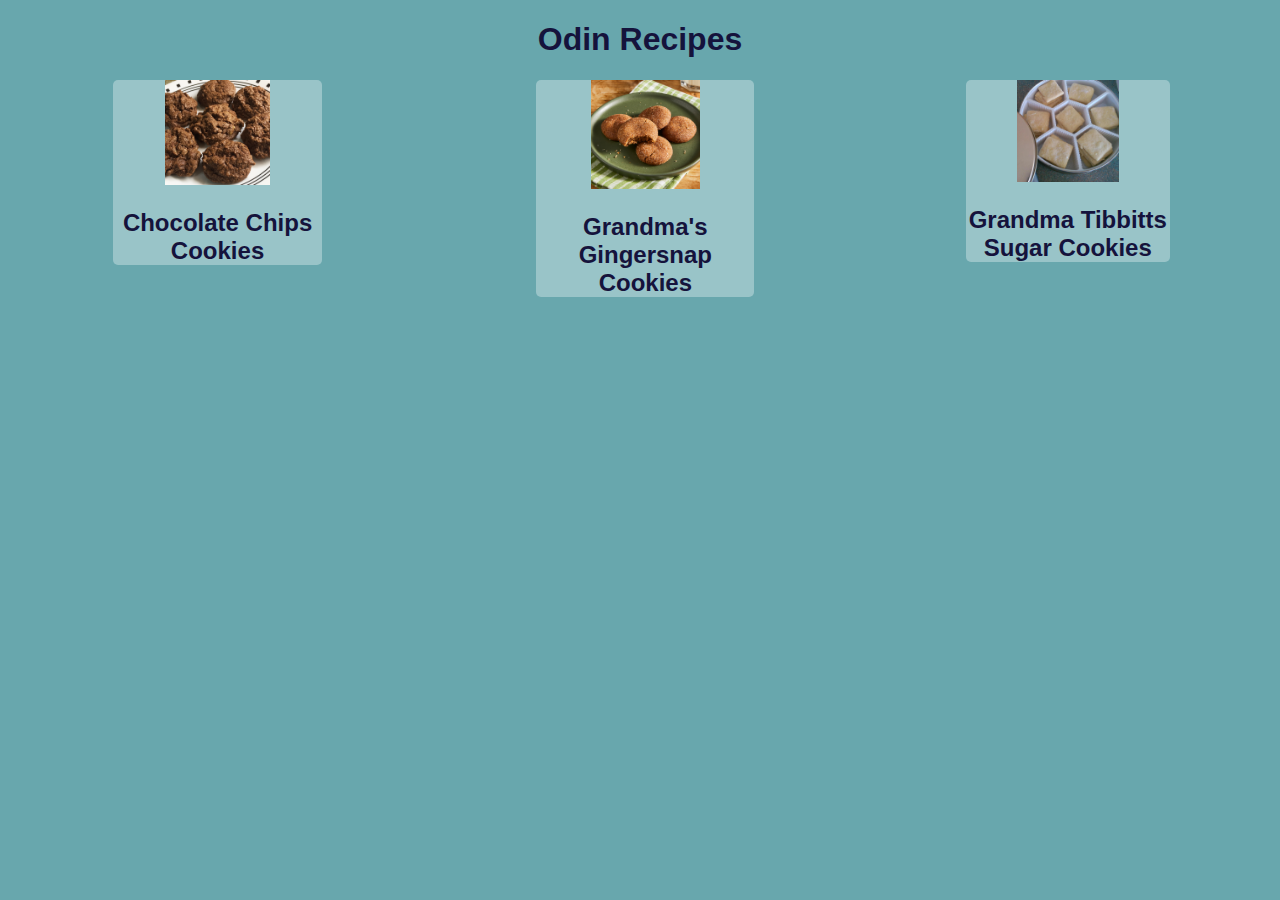
<file: index.html>
<!DOCTYPE html>
<html>

<head>
    <meta charset="utf-8">
    <meta http-equiv="X-UA-Compatible" content="IE=edge">
    <meta name="viewport" content="width=device-width, initial-scale=1.0">
    <link rel="stylesheet" href="style.css">
    <title>Odin Recipes</title>
</head>

<body>
    <h1>Odin Recipes</h1>
    <div class="grid-container">
        <div class="container icon">
            <a href="recipes/chocolate-chips-cookies.html">
                <div class="container image">
                    <img src="images/chocolate-chips-cookies.jpeg" alt="">
                    <h2>Chocolate Chips Cookies</h2>
                </div>
            </a>
        </div>
        <div class="container icon">
            <a href="recipes/ginger-cookies.html">
                <div class="container image">
                    <img src="images/ginger-cookies.jpeg" alt="">
                    <h2>Grandma's Gingersnap Cookies</h2>
                </div>
            </a>
        </div>
        <div class="container icon">
            <a href="recipes/tibbitts-sugar-cookies.html">
                <div class="container image">
                    <img src="images/tibbitts-sugar.cookies.jpeg" alt="">
                    <h2>Grandma Tibbitts Sugar Cookies</h2>
                </div>
            </a>
        </div>
    </div>
</body>

</html>
</file>
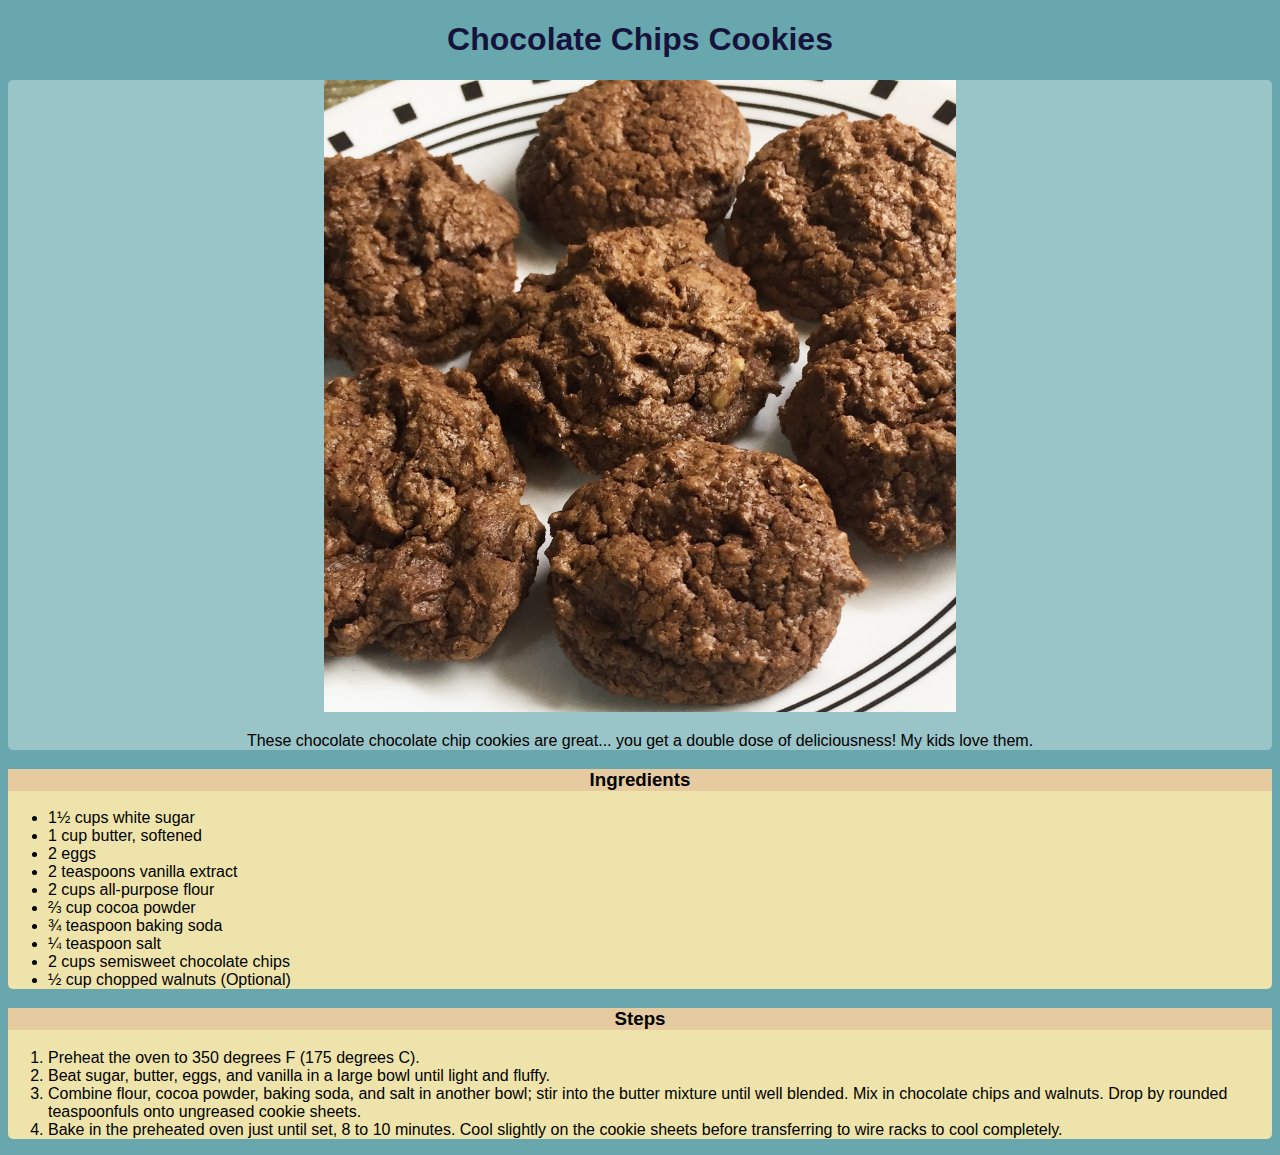
<file: recipes/chocolate-chips-cookies.html>
<!DOCTYPE html>
<html>

<head>
    <meta charset="utf-8">
    <meta http-equiv="X-UA-Compatible" content="IE=edge">
    <meta name="viewport" content="width=device-width, initial-scale=1.0">
    <link rel="stylesheet" href="../style.css">
    <title>Chocolate Chips Cookies</title>
</head>

<body>
    <h1>Chocolate Chips Cookies</h1>
    <div class="container image">
        <img src="../images/chocolate-chips-cookies.jpeg" alt="Chocolate Chips Cookies">
        <p>These chocolate chocolate chip cookies are great... you get a double dose of deliciousness! My kids love
            them.
        </p>
    </div>
    <div class="container preparation">
        <h3>Ingredients</h3>
        <div>
            <ul>
                <li>1½ cups white sugar </li>
                <li>1 cup butter, softened </li>
                <li>2 eggs </li>
                <li>2 teaspoons vanilla extract </li>
                <li>2 cups all-purpose flour </li>
                <li>⅔ cup cocoa powder </li>
                <li>¾ teaspoon baking soda </li>
                <li>¼ teaspoon salt </li>
                <li>2 cups semisweet chocolate chips </li>
                <li>½ cup chopped walnuts (Optional)</li>
            </ul>
        </div>
    </div>
    <div class="container preparation">
        <h3>Steps</h3>
        <div>
            <ol>
                <li>Preheat the oven to 350 degrees F (175 degrees C).</li>
                <li>Beat sugar, butter, eggs, and vanilla in a large bowl until light and fluffy.</li>
                <li>Combine flour, cocoa powder, baking soda, and salt in another bowl; stir into the butter mixture
                    until well blended. Mix in chocolate chips and walnuts. Drop by rounded teaspoonfuls onto ungreased
                    cookie sheets.</li>
                <li>Bake in the preheated oven just until set, 8 to 10 minutes. Cool slightly on the cookie sheets
                    before transferring to wire racks to cool completely.</li>
            </ol>
        </div>
    </div>
</body>

</html>
</file>
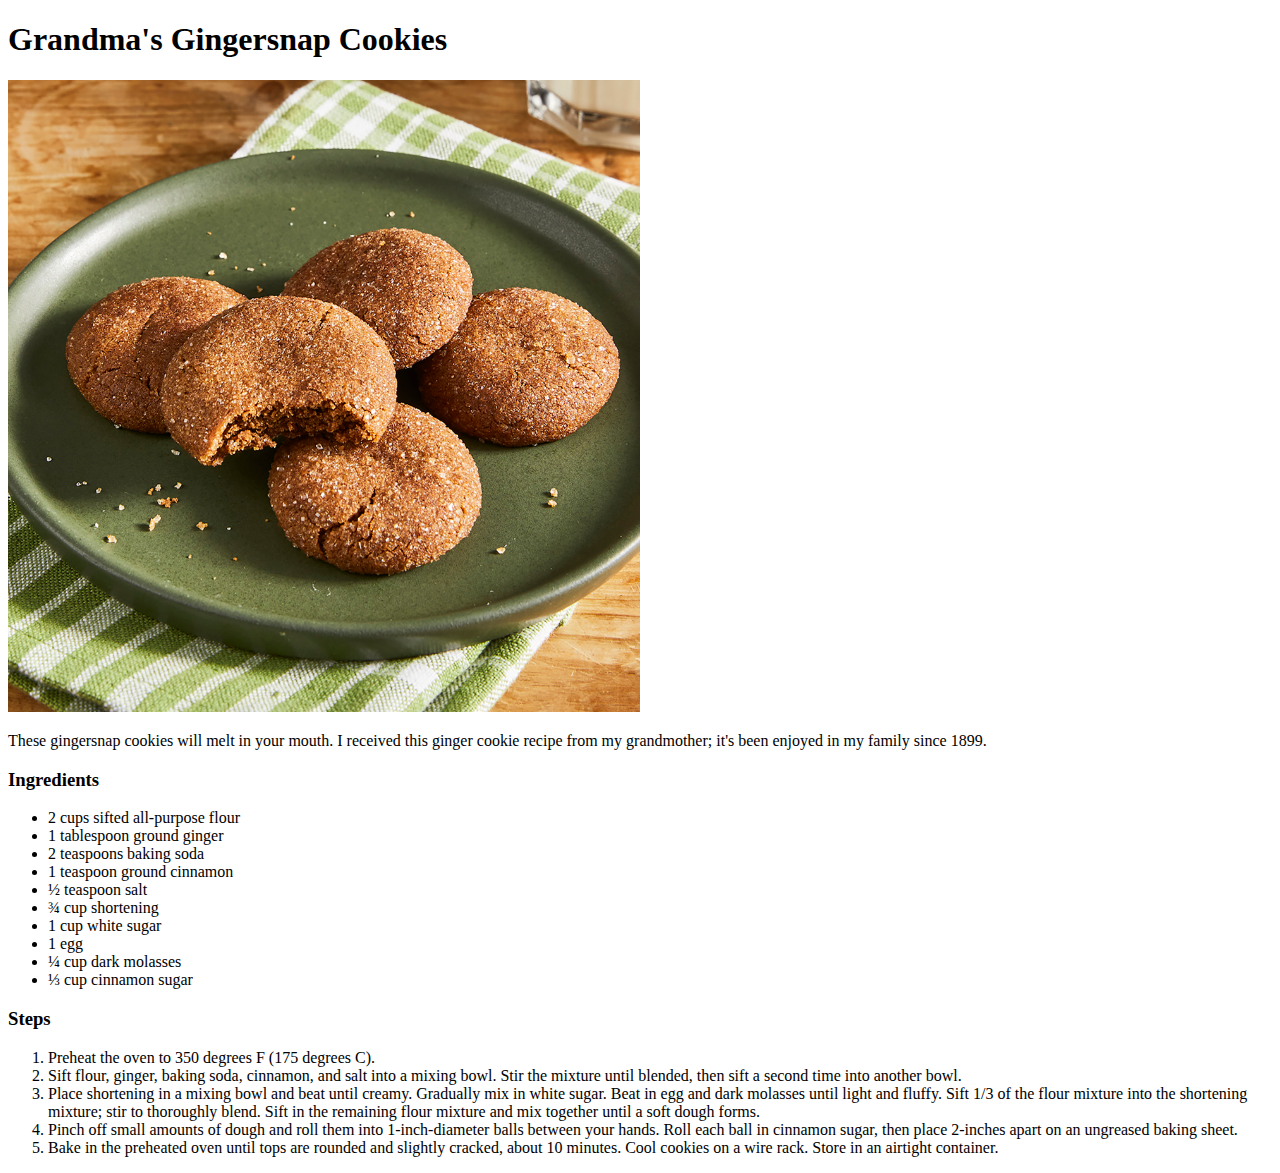
<file: recipes/gigner-cookies.html>
<!DOCTYPE html>
<html lang="en">

<head>
    <meta charset="UTF-8">
    <meta http-equiv="X-UA-Compatible" content="IE=edge">
    <meta name="viewport" content="width=device-width, initial-scale=1.0">
    <title>Grandma's Gingersnap Cookies</title>
</head>

<!--

            https://www.allrecipes.com/recipe/10365/grandmas-gingersnap-cookies/

-->

<body>
    <h1>Grandma's Gingersnap Cookies</h1>
    <div>
        <img src="/images/ginger-cookies.jpeg" alt="ginger cookies" height="50%" width="50%">
        <p>These gingersnap cookies will melt in your mouth. I received this ginger cookie recipe from my grandmother;
            it's been enjoyed in my family since 1899. </p>
    </div>
    <div>
        <h3>Ingredients</h3>
        <div>
            <ul>
                <li>2 cups sifted all-purpose flour</li>
                <li>1 tablespoon ground ginger</li>
                <li>2 teaspoons baking soda</li>
                <li>1 teaspoon ground cinnamon</li>
                <li>½ teaspoon salt</li>
                <li>¾ cup shortening</li>
                <li>1 cup white sugar</li>
                <li>1 egg</li>
                <li>¼ cup dark molasses</li>
                <li>⅓ cup cinnamon sugar</li>
            </ul>
        </div>
    </div>
    <div>
        <h3>Steps</h3>
        <div>
            <ol>
                <li>Preheat the oven to 350 degrees F (175 degrees C).</li>
                <li>Sift flour, ginger, baking soda, cinnamon, and salt into a mixing bowl. Stir the mixture until blended, then sift a second time into another bowl.</li>
                <li>Place shortening in a mixing bowl and beat until creamy. Gradually mix in white sugar. Beat in egg and dark molasses until light and fluffy. Sift 1/3 of the flour mixture into the shortening mixture; stir to thoroughly blend. Sift in the remaining flour mixture and mix together until a soft dough forms.</li>
                <li>Pinch off small amounts of dough and roll them into 1-inch-diameter balls between your hands. Roll each ball in cinnamon sugar, then place 2-inches apart on an ungreased baking sheet.</li>
                <li>Bake in the preheated oven until tops are rounded and slightly cracked, about 10 minutes. Cool cookies on a wire rack. Store in an airtight container.</li>
            </ol>
        </div>
    </div>
</body>

</html>
</file>
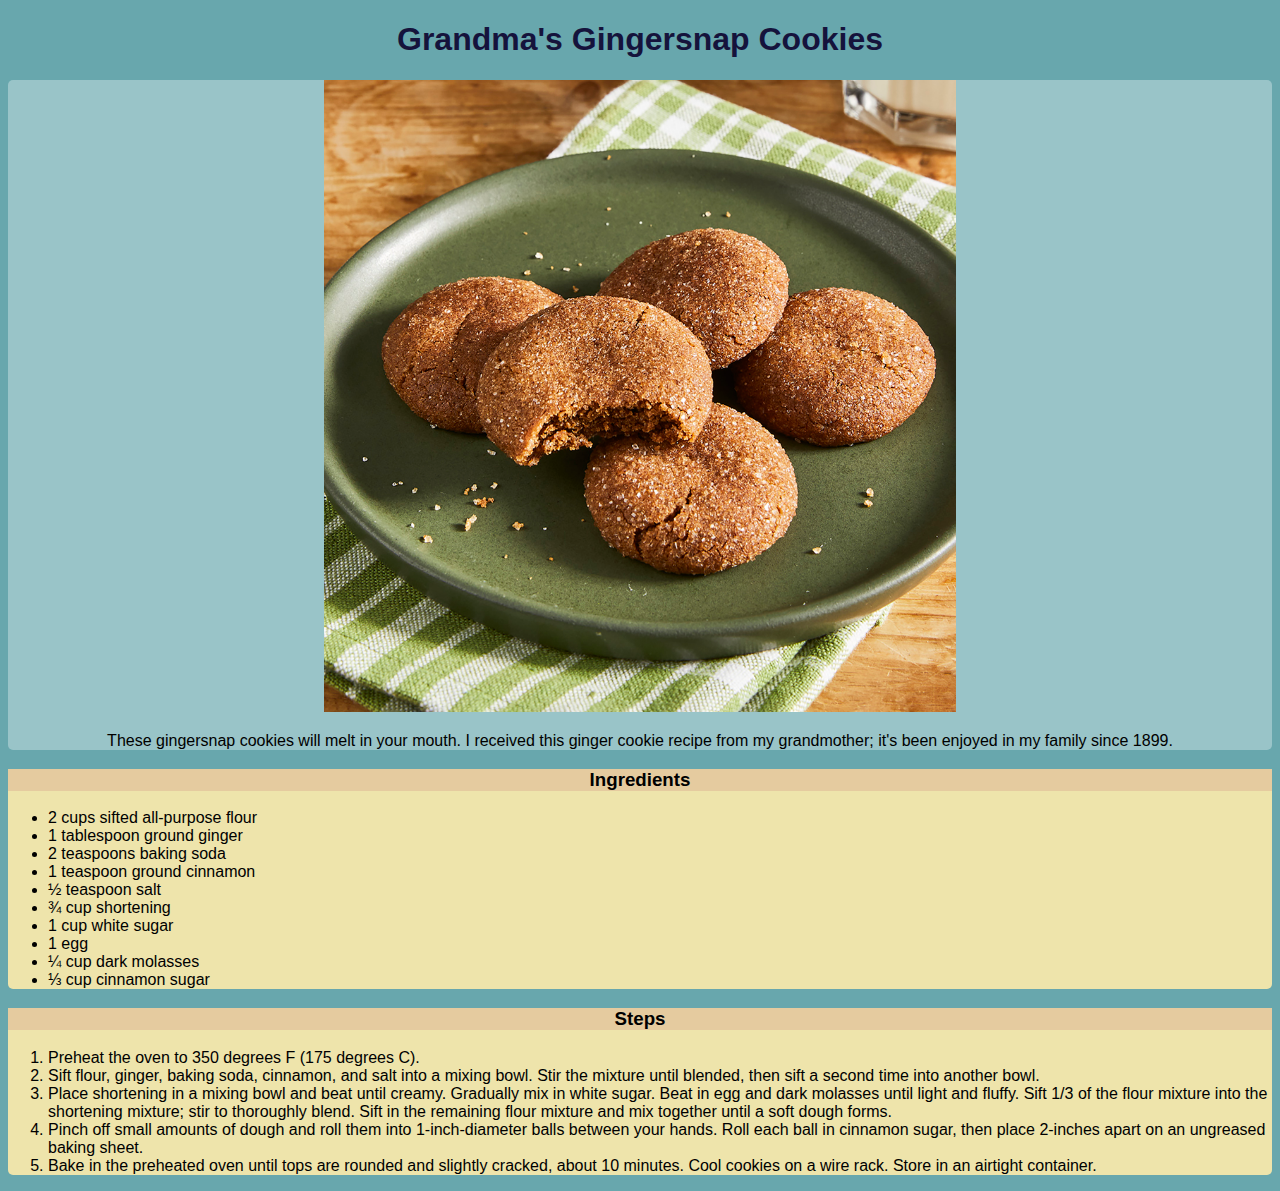
<file: recipes/ginger-cookies.html>
<!DOCTYPE html>
<html>

<head>
    <meta charset="utf-8">
    <meta http-equiv="X-UA-Compatible" content="IE=edge">
    <meta name="viewport" content="width=device-width, initial-scale=1.0">
    <link rel="stylesheet" href="../style.css">
    <title>Grandma's Gingersnap Cookies</title>
</head>

<body>
    <h1>Grandma's Gingersnap Cookies</h1>
    <div class="container image">
        <img src="../images/ginger-cookies.jpeg" alt="ginger cookies">
        <p>These gingersnap cookies will melt in your mouth. I received this ginger cookie recipe from my grandmother;
            it's been enjoyed in my family since 1899. </p>
    </div>
    <div class="container preparation">
        <h3>Ingredients</h3>
        <div>
            <ul>
                <li>2 cups sifted all-purpose flour</li>
                <li>1 tablespoon ground ginger</li>
                <li>2 teaspoons baking soda</li>
                <li>1 teaspoon ground cinnamon</li>
                <li>½ teaspoon salt</li>
                <li>¾ cup shortening</li>
                <li>1 cup white sugar</li>
                <li>1 egg</li>
                <li>¼ cup dark molasses</li>
                <li>⅓ cup cinnamon sugar</li>
            </ul>
        </div>
    </div>
    <div class="container preparation">
        <h3>Steps</h3>
        <div>
            <ol>
                <li>Preheat the oven to 350 degrees F (175 degrees C).</li>
                <li>Sift flour, ginger, baking soda, cinnamon, and salt into a mixing bowl. Stir the mixture until
                    blended, then sift a second time into another bowl.</li>
                <li>Place shortening in a mixing bowl and beat until creamy. Gradually mix in white sugar. Beat in egg
                    and dark molasses until light and fluffy. Sift 1/3 of the flour mixture into the shortening mixture;
                    stir to thoroughly blend. Sift in the remaining flour mixture and mix together until a soft dough
                    forms.</li>
                <li>Pinch off small amounts of dough and roll them into 1-inch-diameter balls between your hands. Roll
                    each ball in cinnamon sugar, then place 2-inches apart on an ungreased baking sheet.</li>
                <li>Bake in the preheated oven until tops are rounded and slightly cracked, about 10 minutes. Cool
                    cookies on a wire rack. Store in an airtight container.</li>
            </ol>
        </div>
    </div>
</body>

</html>
</file>
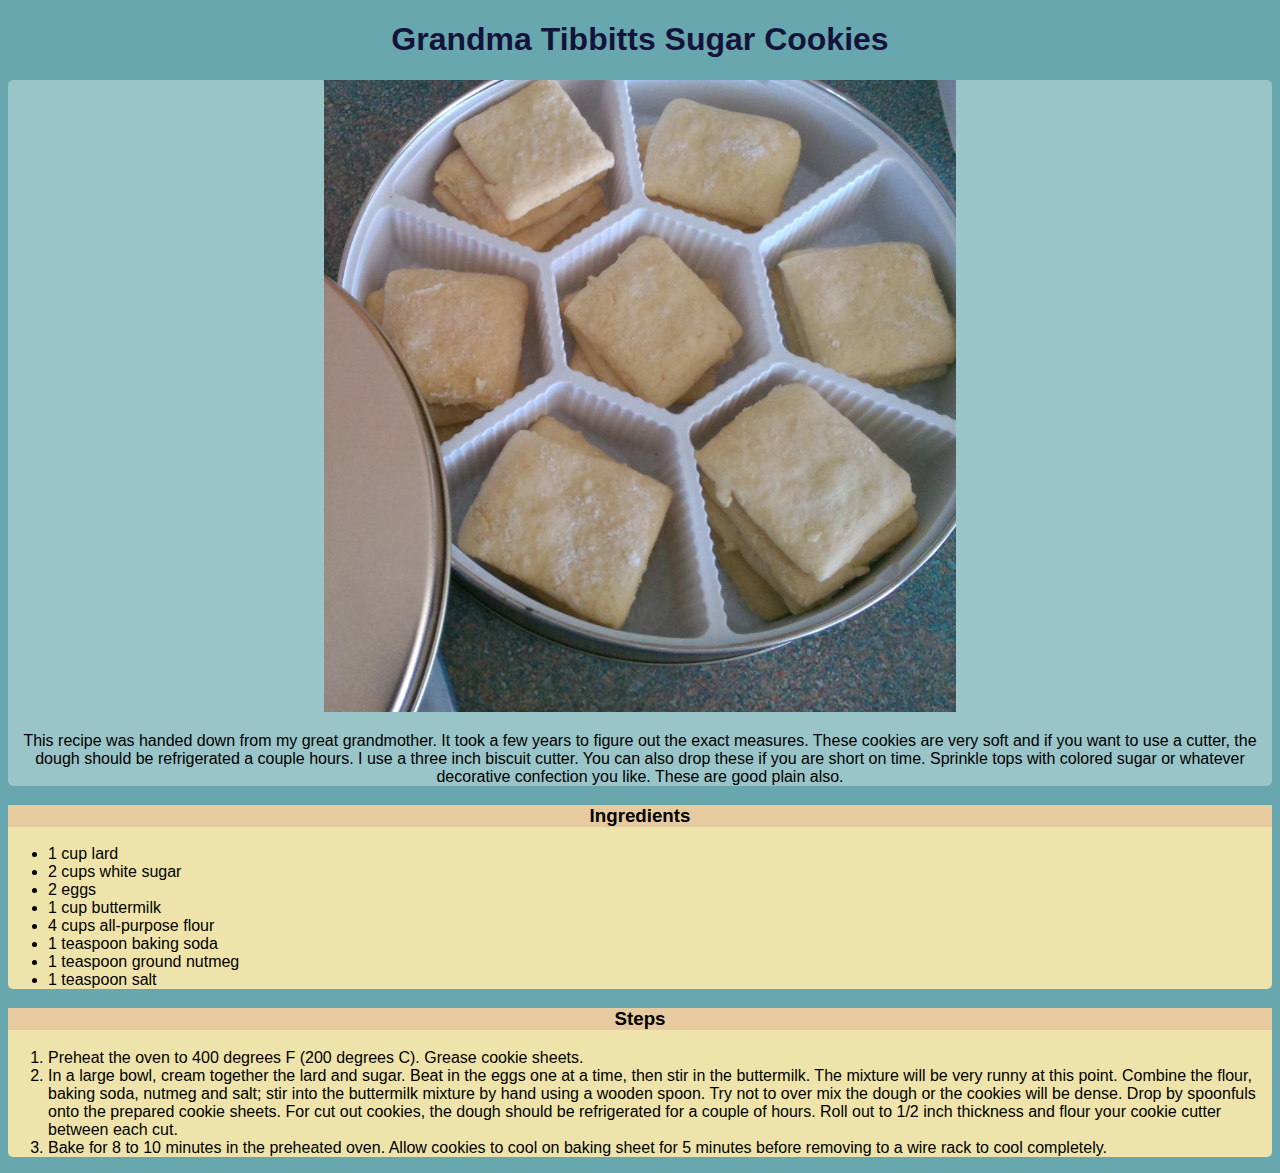
<file: recipes/tibbitts-sugar-cookies.html>
<!DOCTYPE html>
<html>

<head>
    <meta charset="utf-8">
    <meta http-equiv="X-UA-Compatible" content="IE=edge">
    <meta name="viewport" content="width=device-width, initial-scale=1.0">
    <link rel="stylesheet" href="../style.css">
    <title>Grandma Tibbitts Sugar Cookies</title>
</head>

<body>
    <h1>Grandma Tibbitts Sugar Cookies</h1>
    <div class="container image">
        <img src="../images/tibbitts-sugar.cookies.jpeg" alt="Tibbitts Sugar Cookies">
        <p>This recipe was handed down from my great grandmother. It took a few years to figure out the exact measures.
            These cookies are very soft and if you want to use a cutter, the dough should be refrigerated a couple
            hours. I use a three inch biscuit cutter. You can also drop these if you are short on time. Sprinkle tops
            with colored sugar or whatever decorative confection you like. These are good plain also. </p>
    </div>
    <div class="container preparation">
        <h3>Ingredients</h3>
        <div>
            <ul>
                <li>1 cup lard</li>
                <li>2 cups white sugar</li>
                <li>2 eggs</li>
                <li>1 cup buttermilk</li>
                <li>4 cups all-purpose flour</li>
                <li>1 teaspoon baking soda</li>
                <li>1 teaspoon ground nutmeg</li>
                <li>1 teaspoon salt</li>
            </ul>
        </div>
    </div>
    <div class="container preparation">
        <h3>Steps</h3>
        <div>
            <ol>
                <li>Preheat the oven to 400 degrees F (200 degrees C). Grease cookie sheets.</li>
                <li>In a large bowl, cream together the lard and sugar. Beat in the eggs one at a time, then stir in the
                    buttermilk. The mixture will be very runny at this point. Combine the flour, baking soda, nutmeg and
                    salt; stir into the buttermilk mixture by hand using a wooden spoon. Try not to over mix the dough
                    or the cookies will be dense. Drop by spoonfuls onto the prepared cookie sheets. For cut out
                    cookies, the dough should be refrigerated for a couple of hours. Roll out to 1/2 inch thickness and
                    flour your cookie cutter between each cut.</li>
                <li>Bake for 8 to 10 minutes in the preheated oven. Allow cookies to cool on baking sheet for 5 minutes
                    before removing to a wire rack to cool completely.</li>
            </ol>
        </div>
    </div>
</body>

</html>
</file>
<file: style.css>
body {
    font-family: sans-serif;
    background-color: #68A7AD;
}


img {
    width: 50%;
    height: 50%;
}

h1 {
    color: #15133C;
}

h3 {
    background-color: #E5CB9F;
}

a {
    color:#15133C;
    text-decoration: none;
}

.container, h1, h3 {
    text-align: center;
}

.container {
    border-radius: 5px;
}

.container.image {
    background: #99C4C8;
}


.container.preparation {
    background-color: #EEE4AB;
    text-align: left;
}

.grid-container {
    display: grid;
    grid-auto-flow: column;
    justify-items: center;
}

.container.icon {
    height: 50%;
    width: 50%;
}
</file>
